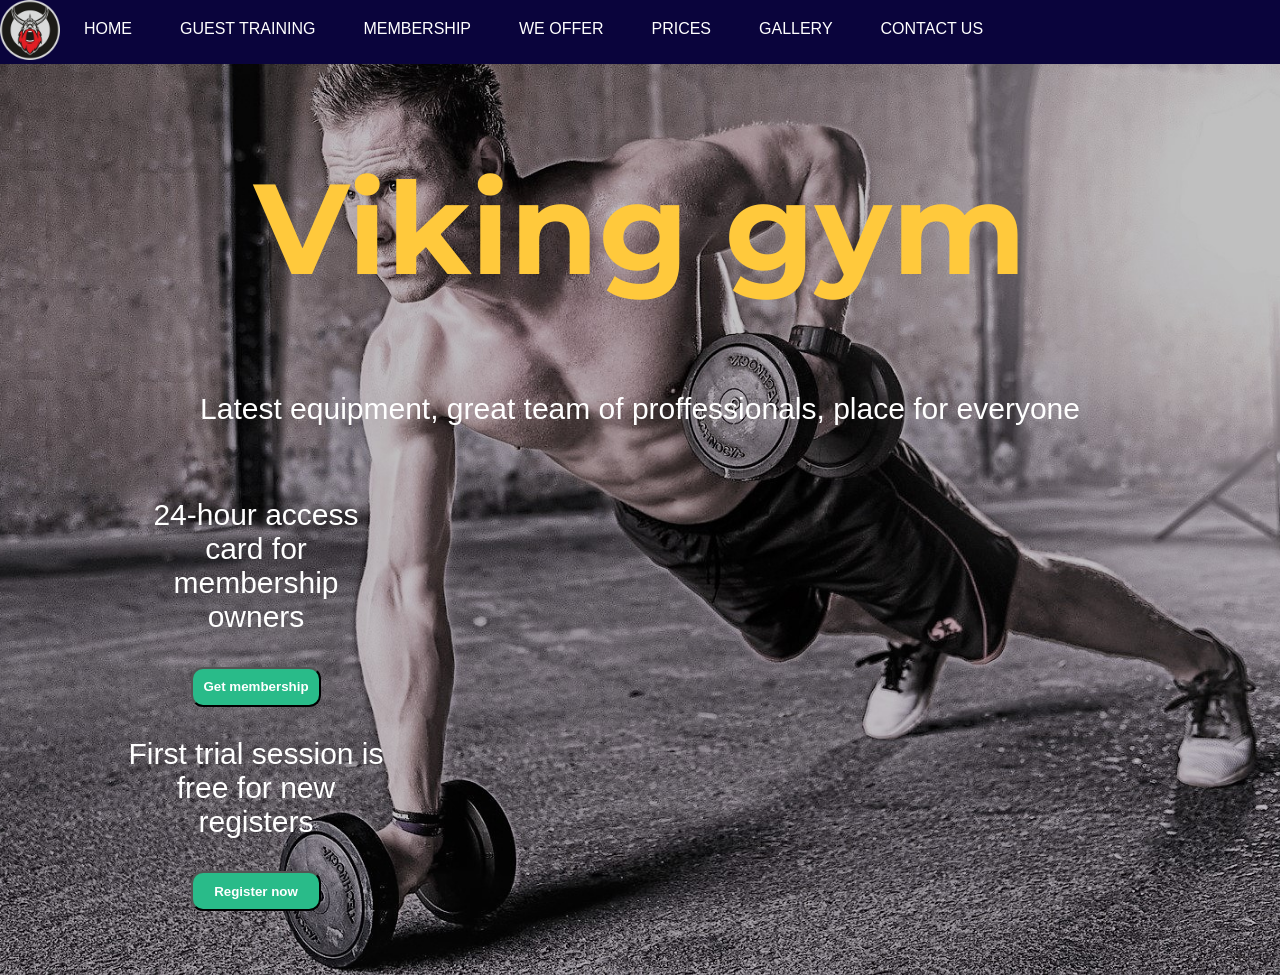
<file: index.html>
<!DOCTYPE html>
<html lang="en" dir="ltr">

<head>
  <meta charset="utf-8">
  <!--Keywords for Search engines-->
  <meta name="keywords" content="Gym, Fitness, Training, Membership">
  <!--Adjusts the size of a page to a screen size-->
  <meta name="viewport" content="width=device-width, initial-scale=1">
  <title>Home Page</title>
  <!--CSS Stylesheets-->
  <link rel="stylesheet" href="styleHome.css">
  <!--Google Fonts-->
  <link href="https://fonts.googleapis.com/css2?family=Montserrat:wght@900&family=Ubuntu&display=swap" rel="stylesheet">
</head>

<body>
  <!--Section <div class=""> </div> with class name for applying the styles from CSS file-->
  <div class="navigationMenu">
    <ul>
      <!--Unordered list <ul></ul> with <li></li> elements and <a></a> links to the webpages-->
      <!--<img src="" title=""> tag for inserting image with title-->
      <li><img src="Images/VikingLogo.png" title="logo" class="logoImage" alt="logo"></li>
      <li><a href="index.html">HOME</a></li>
      <li><a href="Registration.html">GUEST TRAINING</a></li>
      <li><a href="Membership.html">MEMBERSHIP</a></li>
      <li><a href="WeOffer.html">WE OFFER</a></li>
      <li><a href="Prices.html">PRICES</a></li>
      <li><a href="Gallery.html">GALLERY</a></li>
      <li><a href="ContactUs.html">CONTACT US</a></li>
    </ul>
  </div>

  <div class="header">
    <!--<h1> to <h6> tags are used to define HTML headings-->
    <h1>Viking gym</h1>
  </div>
  <div class="slogan">
    <!--Paragraph-->
    <p>Latest equipment, great team of proffessionals, place for everyone</p>
  </div>

  <div class="promotion">
    <p>24-hour access card for membership owners</p>
    <!--Inline Java Script onclick event - when you click on button-->
    <button type="button" title="membership" class="btn" onmouseover="changeColor(this)" onmouseout="changeColor(this)"
      onclick=" location.href='Membership.html' ">Get membership</button>
    <p>First trial session is free for new registers</p>
    <button type="button" title="registration" class="btn" onmouseover="changeColor(this)" onmouseout="changeColor(this)"
      onclick=" location.href='Registration.html' ">Register now</button>
  </div>
  <script src="index.js"></script>
  <!--Link to Java Script file-->
</body>

</html>
</file>
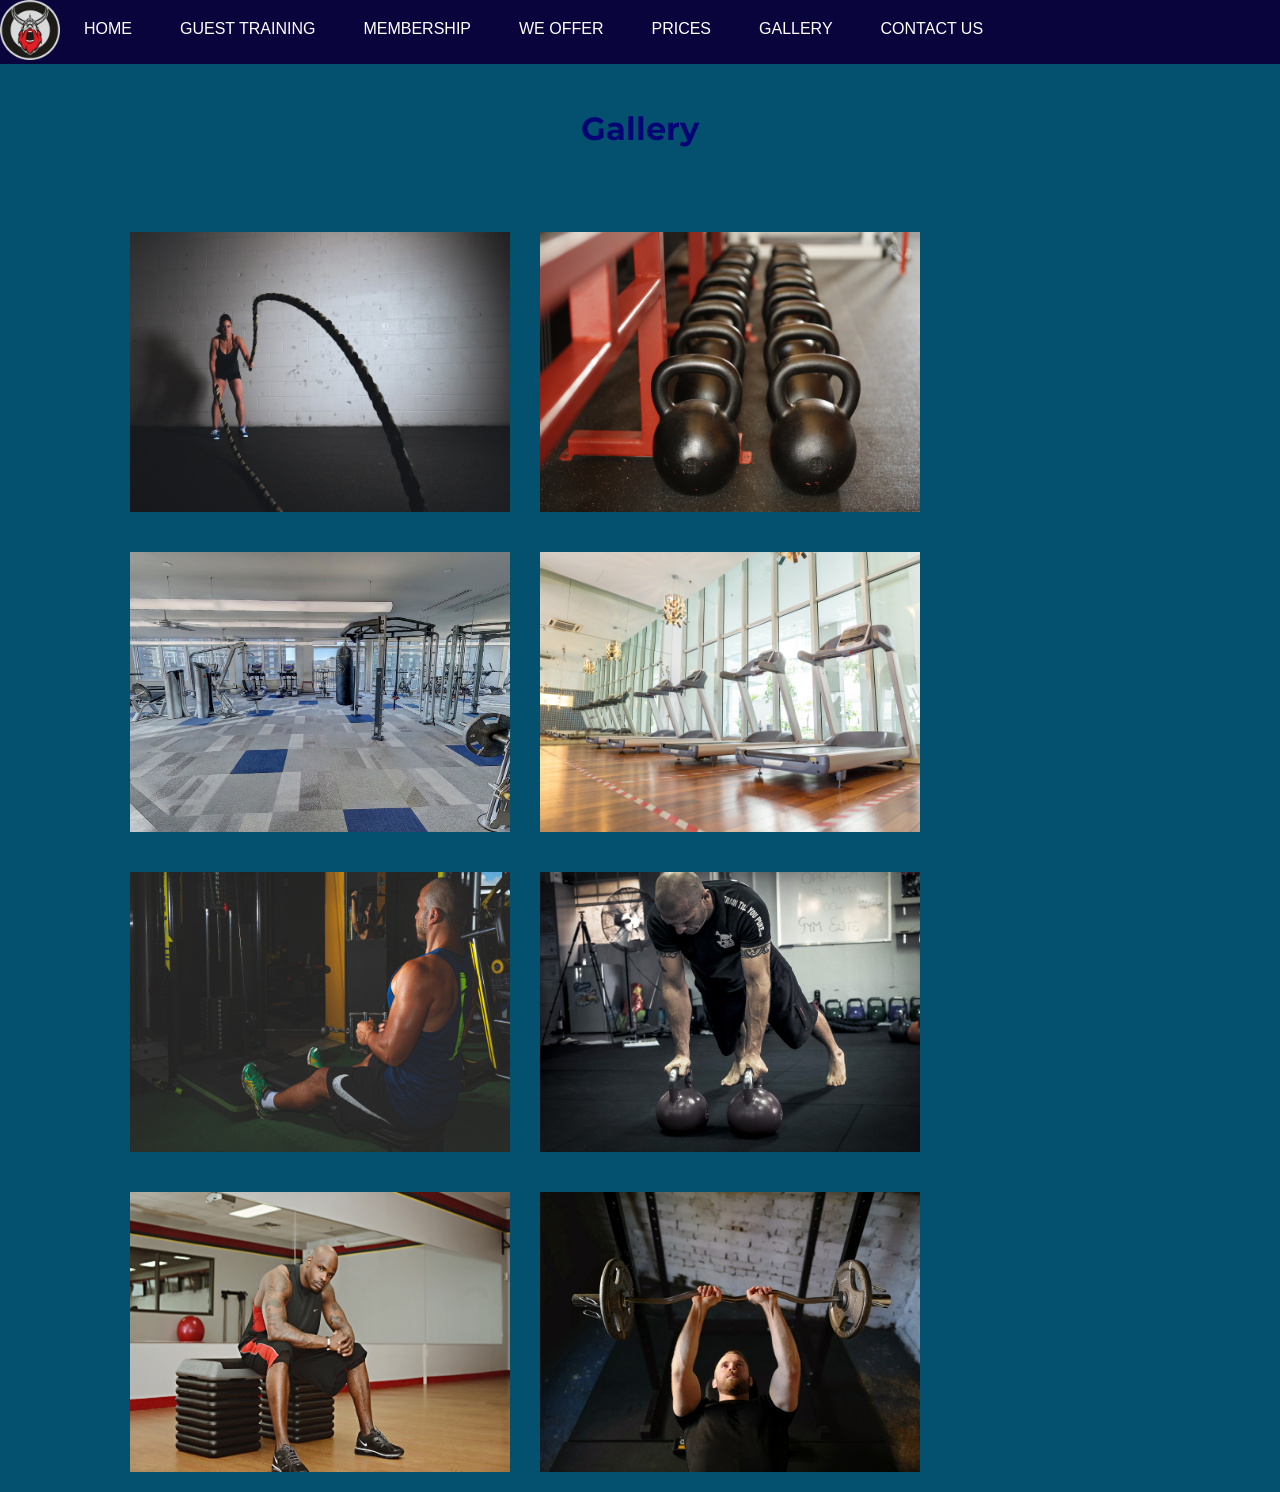
<file: Gallery.html>
<!DOCTYPE html>
<html lang="en" dir="ltr">

<head>
  <meta charset="utf-8">
  <!--Keywords for Search engines-->
  <meta name="keywords" content="Gym, Fitness, Training, Membership">
  <!--Adjusts the size of a page to a screen size-->
  <meta name="viewport" content="width=device-width, initial-scale=1">
  <title>Gallery Page</title>
  <!--CSS Stylesheets-->
  <link rel="stylesheet" href="styleBlue.css">
  <!--Google Fonts-->
  <link href="https://fonts.googleapis.com/css2?family=Montserrat:wght@900&family=Ubuntu&display=swap" rel="stylesheet">
</head>

<body>
  <!--Section <div class=""> </div> with class name for applying the styles from CSS file-->
  <div class="navigationMenu">
    <ul>
      <!--Unordered list <ul></ul> with <li></li> elements and <a></a> links to the webpages-->
      <!--<img src="" title=""> tag for inserting image with title-->
      <li><img src="Images/VikingLogo.png" title="logo" class="logoImage" alt="logo"></li>
      <li><a href="index.html">HOME</a></li>
      <li><a href="Registration.html">GUEST TRAINING</a></li>
      <li><a href="Membership.html">MEMBERSHIP</a></li>
      <li><a href="WeOffer.html">WE OFFER</a></li>
      <li><a href="Prices.html">PRICES</a></li>
      <li><a href="Gallery.html">GALLERY</a></li>
      <li><a href="ContactUs.html">CONTACT US</a></li>
    </ul>
  </div>
  <!--<h1> to <h6> tags are used to define HTML headings-->
  <h2 class="header">Gallery</h2>
  <div class="maincontainerGallery">
    <img src="Images/gallery1.jpg" title="battle ropes" class="zoom" alt="battle ropes">
    <img src="Images/gallery2.jpg" title="kettlebell" class="zoom" alt="kettlebell">
    <img src="Images/gallery3.jpg" title="gym" class="zoom" alt="gym">
    <img src="Images/gallery4.jpg" title="gym" class="zoom" alt="gym">
    <img src="Images/gallery5.jpg" title="cable pull" class="zoom" alt="cable pull">
    <img src="Images/gallery6.jpg" title="pushups" class="zoom" alt="pushups">
    <img src="Images/gallery7.jpg" title="man" class="zoom" alt="man">
    <img src="Images/gallery8.jpg" title="triceps extension" class="zoom" alt="triceps extension">
  </div>
</body>

</html>
</file>
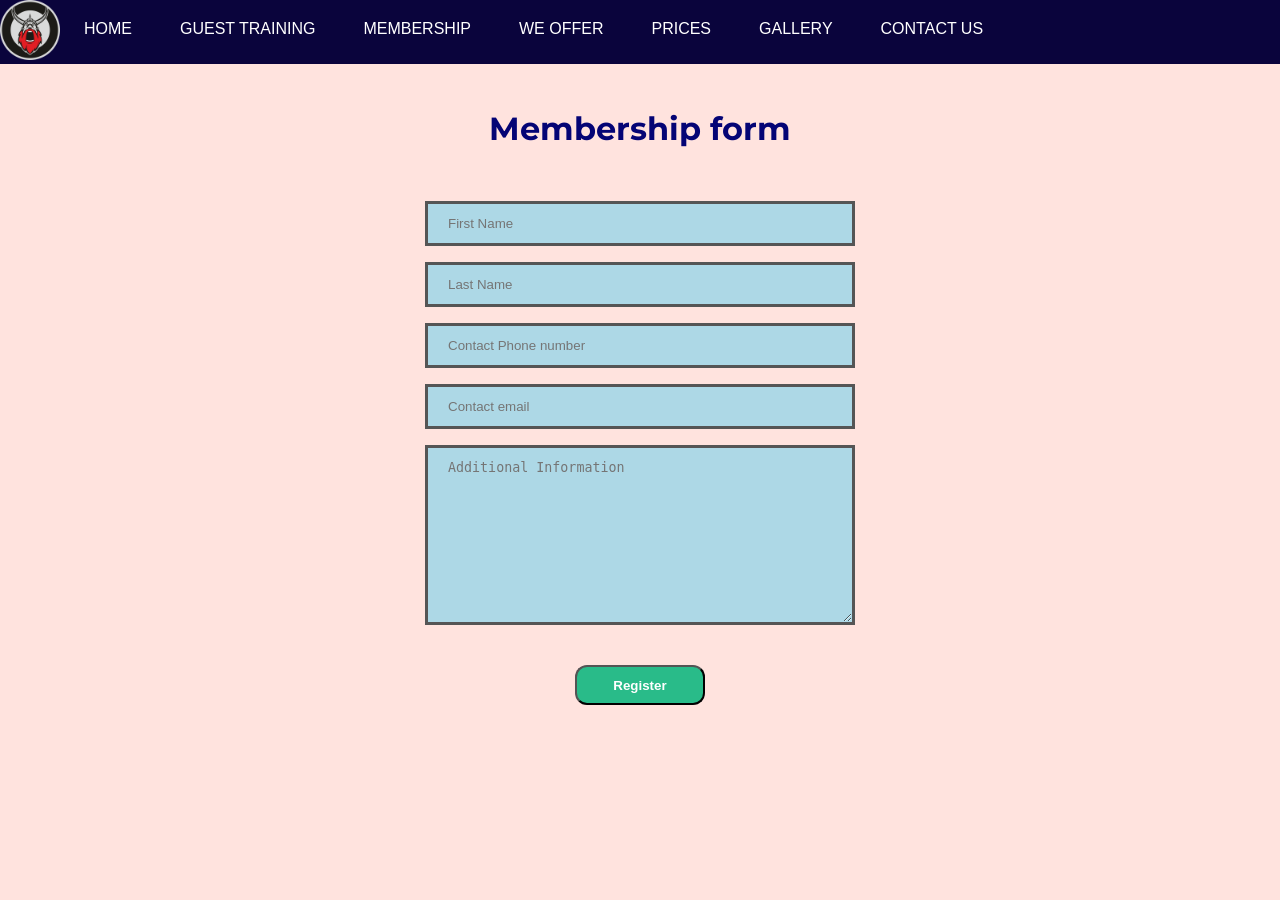
<file: Membership.html>
<!DOCTYPE html>
<html lang="en" dir="ltr">

<head>
  <meta charset="utf-8">
  <!--Keywords for Search engines-->
  <meta name="keywords" content="Gym, Fitness, Training, Membership">
  <!--Adjusts the size of a page to a screen size-->
  <meta name="viewport" content="width=device-width, initial-scale=1">
  <title>Membership Page</title>
  <!--CSS Stylesheets-->
  <link rel="stylesheet" href="styleGray.css">
  <!--Google Fonts-->
  <link href="https://fonts.googleapis.com/css2?family=Montserrat:wght@900&family=Ubuntu&display=swap" rel="stylesheet">
</head>

<body>
  <!--Section <div class=""> </div> with class name for applying the styles from CSS file-->
  <div class="navigationMenu">
    <ul>
      <!--Unordered list <ul></ul> with <li></li> elements and <a></a> links to the webpages-->
      <!--<img src="" title=""> tag for inserting image with title-->
      <li><img src="Images/VikingLogo.png" title="logo" class="logoImage" alt="logo"></li>
      <li><a href="index.html">HOME</a></li>
      <li><a href="Registration.html">GUEST TRAINING</a></li>
      <li><a href="Membership.html">MEMBERSHIP</a></li>
      <li><a href="WeOffer.html">WE OFFER</a></li>
      <li><a href="Prices.html">PRICES</a></li>
      <li><a href="Gallery.html">GALLERY</a></li>
      <li><a href="ContactUs.html">CONTACT US</a></li>
    </ul>
  </div>
  <!--<h1> to <h6> tags are used to define HTML headings-->
  <h2 class="header">Membership form</h2>

  <div class="registrationForm">
    <!--Content of the form will be sent to email in Action attribute using method Post-->
    <form action="mailto:vikinggym@mail.com" method="post" enctype="text/plain">
      <input type="text" name="firstname" placeholder="First Name" required>
      <!--<br> - Line break tag-->
      <br>
      <!--Field for text-type information-->
      <input type="text" name="lastname" placeholder="Last Name" required>
      <br>
      <!--Field for number-type information-->
      <input type="tel" name="phone" placeholder="Contact Phone number" required>
      <br>
      <input type="text" name="email" placeholder="Contact email" required>
      <br>
      <!--Field for text-type information with identified size 10x50; onkeyup- linked to function in index.js-->
      <textarea placeholder="Additional Information" name="addittionalinformation" rows="10" cols="50" onkeyup="charcountupdate(this.value)"></textarea>
      <br>
      <!--Id connects element to index.js -->
      <!--Inline container span-->
      <span id=charcount></span>
      <br>
      <!--Button element which used to send the information; type=submit and value=send -->
      <button title="vikinggym@mail.com" type="submit" class="btn" value="send" onmouseover="changeColor(this)" onmouseout="changeColor(this)">Register</button>
    </form>
  </div>
  <script src="index.js"></script>
  <!--Link to Java Script file-->
</body>

</html>
</file>
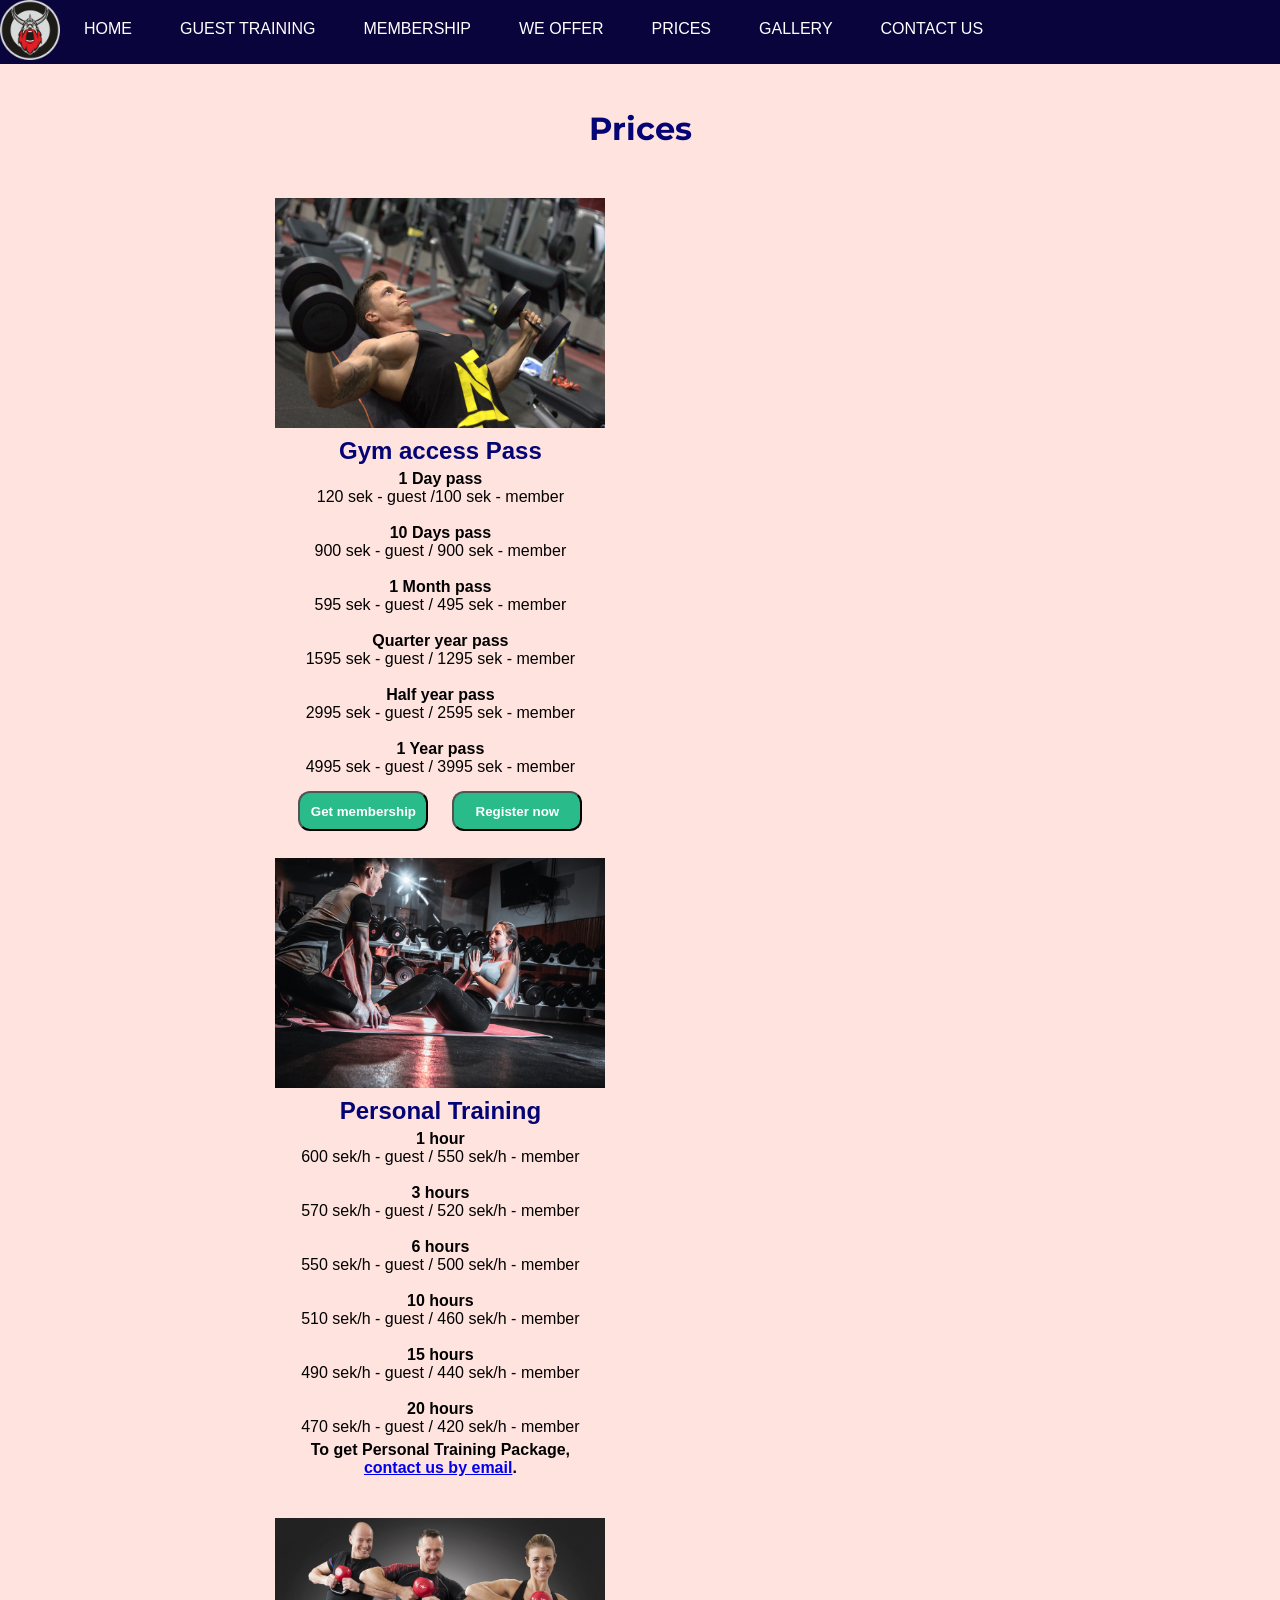
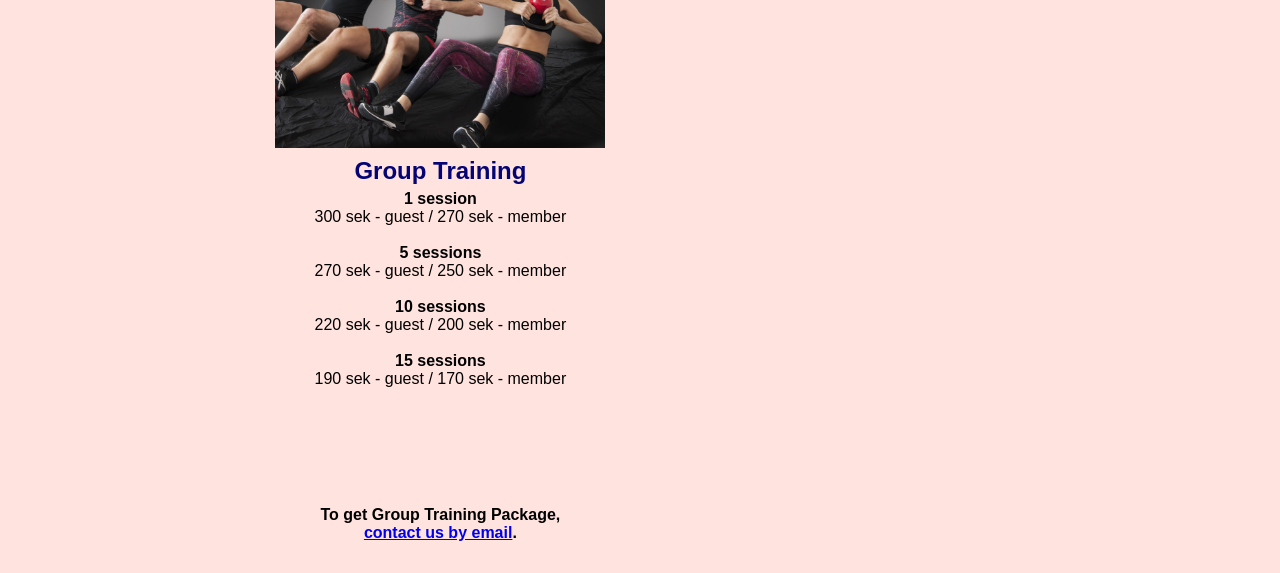
<file: Prices.html>
<!DOCTYPE html>
<html lang="en" dir="ltr">

<head>
  <meta charset="utf-8">
  <meta name="keywords" content="Gym, Fitness, Training, Membership">
  <!--Keywords for Search engines-->
  <meta name="viewport" content="width=device-width, initial-scale=1">
  <!--Adjusts the size of a page to a screen size-->
  <title>Prices Page</title>
  <!--CSS Stylesheets-->
  <link rel="stylesheet" href="styleGray.css">
  <!--Google Fonts-->
  <link href="https://fonts.googleapis.com/css2?family=Montserrat:wght@900&family=Ubuntu&display=swap" rel="stylesheet">
</head>

<body>
  <!--Section <div class=""> </div> with class name for applying the styles from CSS file-->
  <div class="navigationMenu">
    <ul>
      <!--Unordered list <ul></ul> with <li></li> elements and <a></a> links to the webpages-->
      <!--<img src="" title=""> tag for inserting image with title-->
      <li><img src="Images/VikingLogo.png" title="logo" class="logoImage" alt="logo"></li>
      <li><a href="index.html">HOME</a></li>
      <li><a href="Registration.html">GUEST TRAINING</a></li>
      <li><a href="Membership.html">MEMBERSHIP</a></li>
      <li><a href="WeOffer.html">WE OFFER</a></li>
      <li><a href="Prices.html">PRICES</a></li>
      <li><a href="Gallery.html">GALLERY</a></li>
      <li><a href="ContactUs.html">CONTACT US</a></li>
    </ul>
  </div>
  <!--<h1> to <h6> tags are used to define HTML headings-->
  <h2 class="header">Prices</h2>

  <div class="maincontainerPrices">

    <div class="offer">
      <img src="Images/gymTraining.jpg" title="gym access" alt="gym training">
      <h2>Gym access Pass</h2>
      <!--Paragraph-->
      <p>
        <!--Applies bold style to text-->
        <b>1 Day pass</b>
        <!--Line break tag-->
        <br>
        120 sek - guest /100 sek - member
        <br>
        <br>
        <b>10 Days pass</b>
        <br>
        900 sek - guest / 900 sek - member
        <br>
        <br>
        <b>1 Month pass</b>
        <br>
        595 sek - guest / 495 sek - member
        <br>
        <br>
        <b>Quarter year pass</b>
        <br>
        1595 sek - guest / 1295 sek - member
        <br>
        <br>
        <b>Half year pass</b>
        <br>
        2995 sek - guest / 2595 sek - member
        <br>
        <br>
        <b>1 Year pass</b>
        <br>
        4995 sek - guest / 3995 sek - member
      </p>
      <!--Inline Java Script onclick event - when you click on button-->
      <button type="button" title="membership" class="btn" onmouseover="changeColor(this)" onmouseout="changeColor(this)" onclick=" location.href='Membership.html' ">Get membership</button>
      <button type="button" title="registration" class="btn" onmouseover="changeColor(this)" onmouseout="changeColor(this)" onclick=" location.href='Registration.html' ">Register
        now</button>
    </div>
    <div class="offer">
      <img src="Images/personalTraining.jpg" title="personal training" alt="personal training">
      <h2>Personal Training</h2>
      <p>
        <b>1 hour</b>
        <br>
        600 sek/h - guest / 550 sek/h - member
        <br>
        <br>
        <b>3 hours</b>
        <br>
        570 sek/h - guest / 520 sek/h - member
        <br>
        <br>
        <b>6 hours</b>
        <br>
        550 sek/h - guest / 500 sek/h - member
        <br>
        <br>
        <b>10 hours</b>
        <br>
        510 sek/h - guest / 460 sek/h - member
        <br>
        <br>
        <b>15 hours</b>
        <br>
        490 sek/h - guest / 440 sek/h - member
        <br>
        <br>
        <b>20 hours</b>
        <br>
        470 sek/h - guest / 420 sek/h - member
      </p>
      <p>
        <b>To get Personal Training Package,
          <br>
          <!--Link to email-->
          <a title="vikinggym@mail.com" href="mailto:vikinggym@mail.com">contact us by email</a>.
        </b>
      </p>

    </div>
    <div class="offer">
      <img src="Images/groupTraining.jpg" title="group training" alt="group training">
      <h2>Group Training</h2>
      <p>
        <b>1 session</b>
        <br>
        300 sek - guest / 270 sek - member
        <br>
        <br>
        <b>5 sessions</b>
        <br>
        270 sek - guest / 250 sek - member
        <br>
        <br>
        <b>10 sessions</b>
        <br>
        220 sek - guest / 200 sek - member
        <br>
        <br>
        <b>15 sessions</b>
        <br>
        190 sek - guest / 170 sek - member
      </p>
      <br>
      <br>
      <br>
      <br>
      <br>
      <br>
      <p>
        <b>To get Group Training Package,
          <br>
          <a title="vikinggym@mail.com" href="mailto:vikinggym@mail.com">contact us by email</a>.</b>
      </p>
    </div>
  </div>
  <script src="index.js"></script>
  <!--Link to Java Script file-->
</body>

</html>
</file>
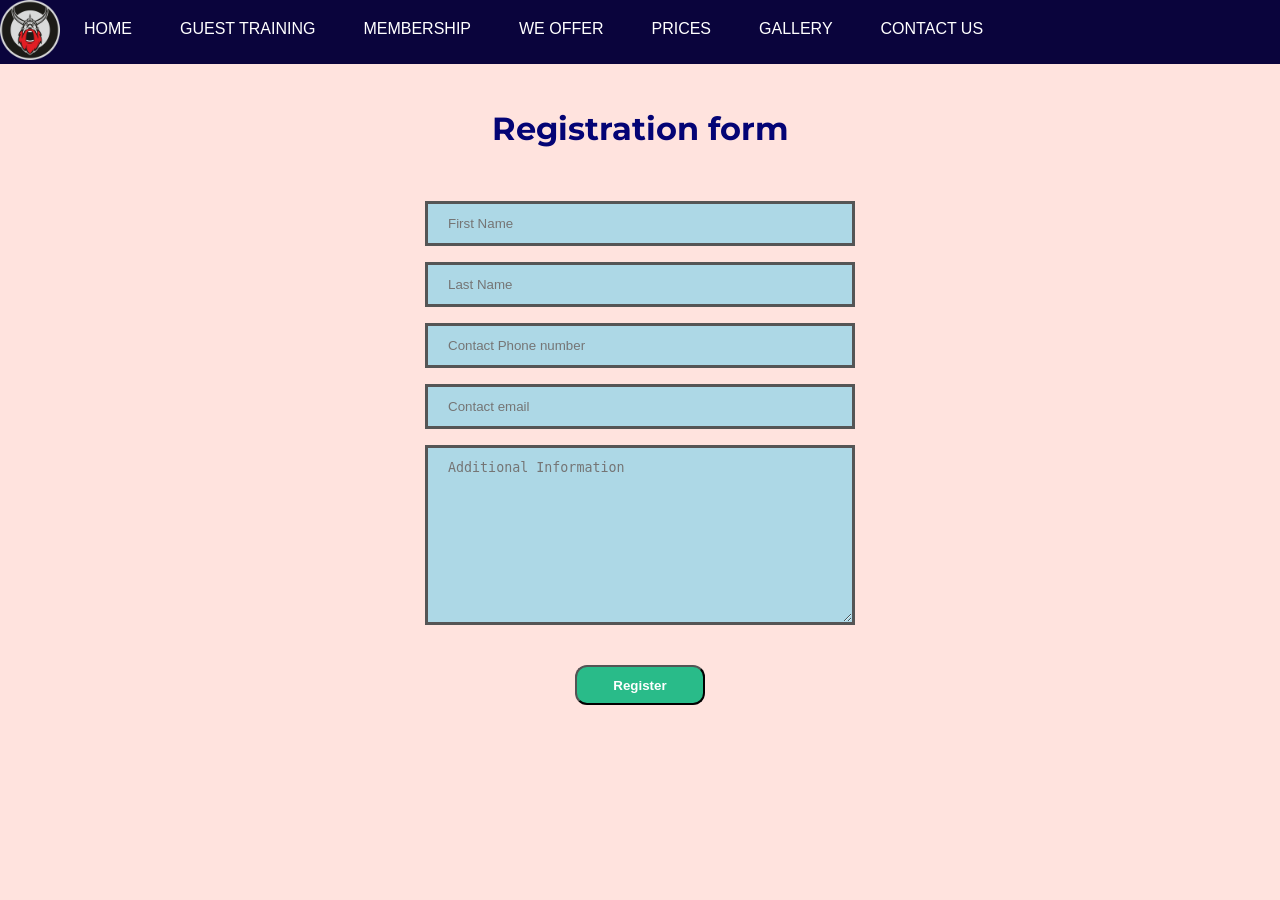
<file: Registration.html>
<!DOCTYPE html>
<html lang="en" dir="ltr">

<head>
  <meta charset="utf-8">
  <meta name="keywords" content="Gym, Fitness, Training, Membership">
  <!--Keywords for Search engines-->
  <meta name="viewport" content="width=device-width, initial-scale=1">
  <!--Adjusts the size of a page to a screen size-->
  <title>Registration</title>
  <!--CSS Stylesheets-->
  <link rel="stylesheet" href="styleGray.css">
  <!--Google Fonts-->
  <link href="https://fonts.googleapis.com/css2?family=Montserrat:wght@900&family=Ubuntu&display=swap" rel="stylesheet">
</head>

<body>
  <!--Section <div class=""> </div> with class name for applying the styles from CSS file-->
  <div class="navigationMenu">
    <ul>
      <!--Unordered list <ul></ul> with <li></li> elements and <a></a> links to the webpages-->
      <!--<img src="" title=""> tag for inserting image with title-->
      <li><img src="Images/VikingLogo.png" title="logo" class="logoImage" alt="logo"></li>
      <li><a href="index.html">HOME</a></li>
      <li><a href="Registration.html">GUEST TRAINING</a></li>
      <li><a href="Membership.html">MEMBERSHIP</a></li>
      <li><a href="WeOffer.html">WE OFFER</a></li>
      <li><a href="Prices.html">PRICES</a></li>
      <li><a href="Gallery.html">GALLERY</a></li>
      <li><a href="ContactUs.html">CONTACT US</a></li>
    </ul>
  </div>
<!--<h1> to <h6> tags are used to define HTML headings-->
  <h2 class="header">Registration form</h2>

  <div class="registrationForm">
    <!--Content of the form will be sent to email in Action attribute using method Post-->
    <form action="mailto:vikinggym@mail.com" method="post" enctype="text/plain">
      <input type="text" name="firstname" placeholder="First Name" required>
      <!--line break tag-->
      <br>
      <!--Field for text-type information-->
      <input type="text" name="lastname" placeholder="Last Name" required>
      <br>
      <!--Field for number-type information-->
      <input type="tel" name="phone" placeholder="Contact Phone number" required>
      <br>
      <input type="text" name="email" placeholder="Contact email" required>
      <br>
      <!--Field for text-type information with identified size 10x50; onkeyup- linked to function in index.js-->
      <textarea placeholder="Additional Information" name="addittionalinformation" rows="10" cols="50" onkeyup="charcountupdate(this.value)"></textarea>
      <br>
      <!--Id connects element to index.js -->
      <!--Inline container span-->
      <span id=charcount></span>
      <br>
      <!--Button element which used to send the information; type=submit and value=send -->
      <button title="vikinggym@mail.com" type="submit" class="btn" value="send" onmouseover="changeColor(this)" onmouseout="changeColor(this)">Register</button>
    </form>
  </div>
  <!--Link to Java Script file-->
  <script src="index.js"></script>
</body>

</html>
</file>
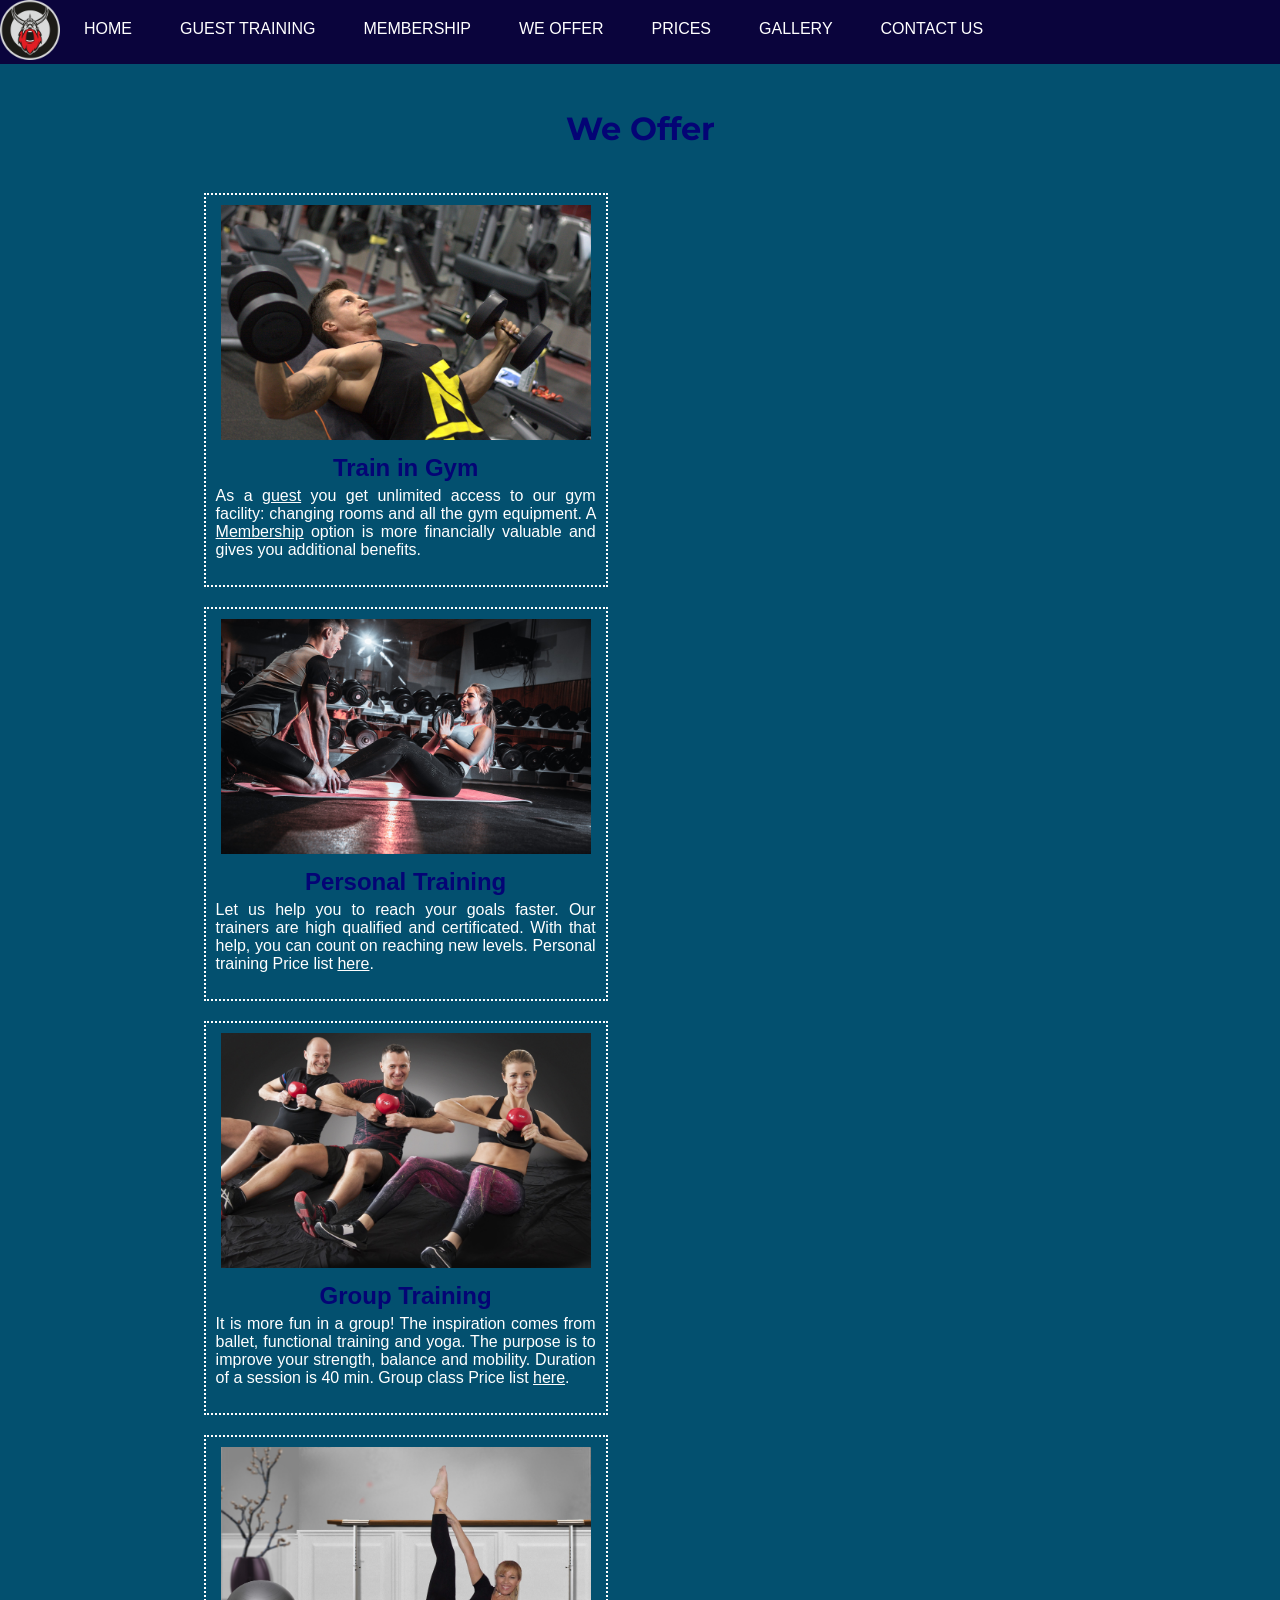
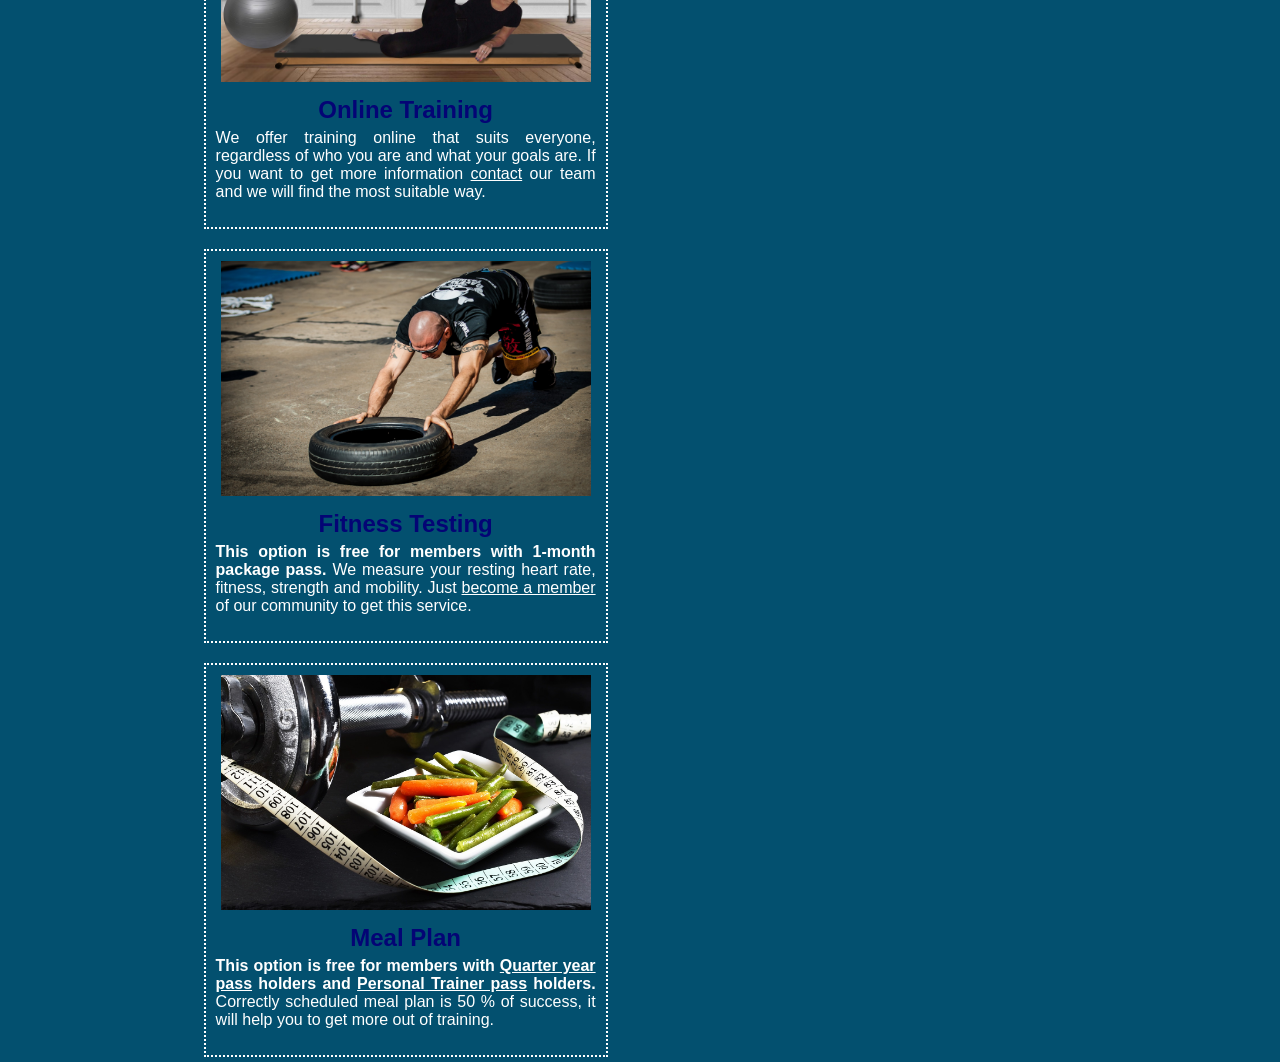
<file: WeOffer.html>
<!DOCTYPE html>
<html lang="en" dir="ltr">

<head>
  <meta charset="utf-8">
  <!--Keywords for Search engines-->
  <meta name="keywords" content="Gym, Fitness, Training, Membership">
  <!--Adjusts the size of a page to a screen size-->
  <meta name="viewport" content="width=device-width, initial-scale=1">
  <title>We Offer Page</title>
  <!--CSS Stylesheets-->
  <link rel="stylesheet" href="styleBlue.css">
  <!--Google Fonts-->
  <link href="https://fonts.googleapis.com/css2?family=Montserrat:wght@900&family=Ubuntu&display=swap" rel="stylesheet">
</head>

<body>
  <!--Section <div class=""> </div> with class name for applying the styles from CSS file-->
  <div class="navigationMenu">
    <ul>
      <!--Unordered list <ul></ul> with <li></li> elements and <a></a> links to the webpages-->
      <!--<img src="" title=""> tag for inserting image with title-->
      <li><img src="Images/VikingLogo.png" title="logo" class="logoImage" alt="logo"></li>
      <li><a href="index.html">HOME</a></li>
      <li><a href="Registration.html">GUEST TRAINING</a></li>
      <li><a href="Membership.html">MEMBERSHIP</a></li>
      <li><a href="WeOffer.html">WE OFFER</a></li>
      <li><a href="Prices.html">PRICES</a></li>
      <li><a href="Gallery.html">GALLERY</a></li>
      <li><a href="ContactUs.html">CONTACT US</a></li>
    </ul>
  </div>
  <!--<h1> to <h6> tags are used to define HTML headings-->
  <h2 class="header">We Offer</h2>

  <div class="maincontainerOffer">

    <div class="offer">
      <img src="Images/gymTraining.jpg" class="offerImage" title="gym training" alt="gym training">
      <h2>Train in Gym</h2>
      <p>As a <a title="prices" href="Prices.html">guest</a> you get unlimited access to our gym facility: changing rooms and all the gym
        equipment.
        A <a title="prices" href="Prices.html">Membership</a> option is more financially valuable and gives you additional benefits.</p>
    </div>
    <div class="offer">
      <img src="Images/personalTraining.jpg" class="offerImage" title="personal training" alt="personal training">
      <h2>Personal Training</h2>
      <!--Paragraph-->
      <p>Let us help you to reach your goals faster.
        Our trainers are high qualified and certificated.
        With that help, you can count on reaching new levels.
        Personal training Price list <a title="prices" href="Prices.html">here</a>.</p>
    </div>
    <div class="offer">
      <img src="Images/groupTraining.jpg" class="offerImage" title="group training" alt="group training">
      <h2>Group Training</h2>
      <p>It is more fun in a group!
        The inspiration comes from ballet, functional training and yoga. The purpose is to improve your strength, balance and mobility. Duration of a session is 40 min.
        Group class Price list <a title="prices" href="Prices.html">here</a>.</p>
    </div>
    <div class="offer">
      <img src="Images/onlineTraining.jpg" class="offerImage" title="online training" alt="online training">
      <h2>Online Training</h2>
      <p>We offer training online that suits everyone, regardless of who you are and what your goals are.
        If you want to get more information <a title="our contacts" href="ContactUs.html">contact</a> our team and we will find the most
        suitable way.</p>
    </div>
    <div class="offer">
      <img src="Images/fitTest.jpg" class="offerImage" title="fitness testing" alt="fitness testing">
      <h2>Fitness Testing</h2>
      <!--Applyes bold style to the text-->
      <p> <b>This option is free for members with 1-month package pass.</b>
        We measure your resting heart rate, fitness, strength and mobility. Just <a title="membership" href="Membership.html">become a
          member</a> of our community
        to get this service.</p>
    </div>
    <div class="offer">
      <img src="Images/mealPlan.jpg" class="offerImage" title="meal plan" alt="meal plan">
      <h2>Meal Plan</h2>
      <p><b>This option is free for members with <a title="prices" href="Prices.html">Quarter year pass</a> holders and <a title="prices"
            href="Prices.html">Personal Trainer pass</a> holders.</b>
        Correctly scheduled meal plan is 50 % of success, it will help you to get more out of training.</p>
    </div>


  </div>
</body>

</html>
</file>
<file: styleHome.css>
/*Styles for en element*/
body {
  /*Image for background*/
  background-image: url("Images/main.jpg");
  /*Image cover´s all the body*/
  background-size: cover;
  /*Image will not be copied*/
  background-repeat: no-repeat;
  /*Positioning for Image*/
  background-position: center;
  /*Removes margins*/
  margin: 0;
}

/*Styles for image (class selector)*/
.logoImage {
  /*Size of the Logo Image*/
  width: 60px;
  height: 60px;
}

ul {
  /*Removes all styles from <ul> and <li> elements*/
  list-style-type: none;
  margin: 0;
  /*Removes paddings*/
  padding: 0;
  /*The overflow is clipped, and the rest of the content will be invisible*/
  overflow: hidden;
  /*Add a #0A043C background-color to each <a> element*/
  background-color: #0A043C;
}

li {
  /*Place elements next to each other from left*/
  float: left;
}

/*Styles for descendant elements <a> of <li> element*/
li a {
  /*Elements become block elements*/
  display: block;
  /*Colour of the text*/
  color: white;
  /*Centralise the text*/
  text-align: center;
  /*Padding*/
  padding: 20px 24px;
  /*Removes link´s default styles*/
  text-decoration: none;
  /*Family and style of the text*/
  font-family: Arial, Helvetica, serif;
}

li a:hover {
  /*Change the link color to (black) on hover*/
  background-color: #111;
}

.header {
  /*Font`s properties*/
  font-size: 4rem;
  font-family: "Montserrat";
  color: #FFC93C;
  text-align: center;
}

.slogan {
  /*Occupies all width of div*/
  width: auto;
  /*Font`s properties*/
  font-size: 30px;
  font-family: Arial, Helvetica, serif;
  color: #FFFFFF;
  text-align: center;
}

.promotion {
  /*Occupies 20% of the width of div*/
  width: 20%;
  /*Places element from the left side*/
  float: left;
  font-size: 30px;
  font-family: Arial, Helvetica, serif;
  color: #FFFFFF;
  text-align: center;
  margin: 1% 3% 5% 10%;
}

.btn {
  /*Defines the color inside the button element*/
  background-color: #29BB89;
  /*Text colour*/
  color: white;
  /*Defines the size of a button*/
  width: 130px;
  height: 40px;
  /*Rounds the edges of the button*/
  border-radius: 12px;
  font-family: Arial, Helvetica, serif;
  font-weight: bold;
}
</file>
<file: styleBlue.css>
/*Styles for en element*/
body {
  /*Add a #03506F background-color to the element*/
  background-color: #03506F;
  /*Removes margins*/
  margin: 0;
}

/*Styles for image (class selector)*/
.logoImage {
  /*Size of the Logo Image*/
  width: 60px;
  height: 60px;
}

ul {
  /*Removes all styles from <ul> and <li> elements*/
  list-style-type: none;
  margin: 0;
  /*Removes paddings*/
  padding: 0;
  /*The overflow is clipped, and the rest of the content will be invisible*/
  overflow: hidden;
  /*Add a #0A043C background-color to each <a> element*/
  background-color: #0A043C;
}

li {
  /*Place elements next to each other from left*/
  float: left;
}

/*Styles for descendant elements <a> of <li> element*/
li a {
  /*Elements become block elements*/
  display: block;
  /*Colour of the text*/
  color: white;
  /*Centralise the text*/
  text-align: center;
  /*Padding*/
  padding: 20px 24px;
  /*Removes link´s default styles*/
  text-decoration: none;
  /*Family and style of the text*/
  font-family: Arial, Helvetica, serif;
}

li a:hover {
  background-color: #111;
  /*Change the link color to (black) on hover*/
}

.header {
  /*Font`s properties*/
  font-size: 2rem;
  font-family: "Montserrat";
  color: #040475;
  text-align: center;
  /*Margin auto - centralise the content - auto width*/
  margin: 45px auto 30px auto;
}

.maincontainerOffer {
  /*Defines marging from left and right*/
  margin-left: 12%;
  margin-right: 12%;
}

.maincontainerGallery {
  margin-top: 5%;
  margin-left: 9%;
  /*Defines marging from top*/
  margin-right: 9%;
}

.offer {
  text-align: center;
  /*Defines the size of a container*/
  height: 390px;
  width: 400px;
  /*Styling of the border of container*/
  border-color: white;
  border-width: 2px;
  border-style: dotted;
  margin: 15px 50px 5px 50px;
  /*Places element from the left side*/
  float: left;
}

h2 {
  text-align: center;
  font-family: Arial, Helvetica, serif;
  /*Add bold style to the text*/
  font-weight: bold;
  color: #040475;
  margin: 5px auto;
}

.offerImage {
  margin: 10px 10px 5px 10px;
  height: 235px;
  width: 370px;
}

.offer p {
  /*Styling of a text in the paragraphs*/
  font-family: Arial, Helvetica, serif;
  color: #FFFFFF;
  /*Placement of the text in the container*/
  margin: 5px 10px;
  /*Adding space in between the words*/
  text-align: justify;
}

/*Styling of the links in container with class selector "offer"*/
.offer a {
  color: white;
}

.offer a:hover {
  color: gray;
}

.zoom {
  padding: 5px;
  /*Time of transition*/
  transition: transform .2s;
  /* Animation */
  width: 380px;
  height: 280px;
  margin: 15px 10px;
  /*Place elements next to each other from left*/
  float: left;
}

.zoom:hover {
  /*Zooms image on hover*/
  transform: scale(1.5);
}
</file>
<file: styleGray.css>
/*Styles for en element*/
body {
  /*Add a #FFE3DE background-color to the element*/
  background-color: #FFE3DE;
  /*Removes margins*/
  margin: 0;
}

/*Styles for image (class selector)*/
.logoImage {
  /*Size of the Logo Image*/
  width: 60px;
  height: 60px;
}

ul {
  /*Removes all styles from <ul> and <li> elements*/
  list-style-type: none;
  margin: 0;
  /*Removes paddings*/
  padding: 0;
  /*The overflow is clipped, and the rest of the content will be invisible*/
  overflow: hidden;
  /*Add a #0A043C background-color to each <a> element*/
  background-color: #0A043C;
}

li {
  /*Place elements next to each other from left*/
  float: left;
}

/*Styles for descendant elements <a> of <li> element*/
li a {
  /*Elements become block elements*/
  display: block;
  /*Colour of the text*/
  color: white;
  /*Centralise the text*/
  text-align: center;
  /*Padding*/
  padding: 20px 24px;
  /*Removes link´s default styles*/
  text-decoration: none;
  /*Family and style of the text*/
  font-family: Arial, Helvetica, serif;
}

li a:hover {
  background-color: #111;
  /*Change the link color to (black) on hover*/
}

.header {
  /*Font`s properties*/
  font-size: 2rem;
  font-family: "Montserrat";
  color: #040475;
  text-align: center;
  /*Margin auto - centralise the content - auto width*/
  margin: 45px auto;
}

h2 {
  text-align: center;
  font-family: Arial, Helvetica, serif;
  /*Add bold style to the text*/
  font-weight: bold;
  color: #040475;
  margin: 5px auto;
}

.registrationForm {
  text-align: center;
}

input {
  /*Occupies 30% of div`s width*/
  width: 30%;
  padding: 12px 20px;
  margin: 8px 0;
  /*Styling of input field*/
  background-color: lightblue;
  border: 3px solid #555;
}

textarea {
  width: 30%;
  padding: 12px 20px;
  margin: 8px 0;
  background-color: lightblue;
  border: 3px solid #555;
}

.btn {
  /*Defines the color inside the button element*/
  background-color: #29BB89;
  /*Text colour*/
  color: white;
  /*Defines the size of a button*/
  width: 130px;
  height: 40px;
  /*Rounds the edges of the button*/
  border-radius: 12px;
  font-family: Arial, Helvetica, serif;
  font-weight: bold;
  margin: 10px;
}

.maincontainerPrices {
  /*Defines marging from left and right*/
  margin-left: 18%;
  margin-right: 18%;
}

.offer {
  text-align: center;
  /*Defines the size of a container*/
  height: 650px;
  width: 400px;
  margin: 5px 10px 5px 10px;
  float: left;
}

.offer p {
  /*Styling of a text in the paragraphs*/
  font-family: Arial, Helvetica, serif;
  color: black;
  /*Placement of the text in the container*/
  margin: 5px 10px;
  text-align: center;
}

img {
  /*Size of an Image elements*/
  height: 230px;
  width: 330px;
}

.aboutUs {
  height: 400px;
  width: 500px;
  /*Adding space in between the words*/
  text-align: justify;
  font-family: Arial, Helvetica, serif;
  font-weight: bold;
  margin: 100px auto;
}

.logoImageBig {
  width: 200px;
  height: 200px;
  /*Element placed from the right side*/
  float: right;
  margin: 30px;
}

.maincontainerContacts {
  margin-left: 18%;
  margin-right: 18%;
}

.contacts {
  text-align: left;
  font-family: Arial, Helvetica, serif;
  font-weight: bold;
  height: 190px;
  width: 300px;
  float: left;
  margin: 10px 40px;
}

.middle {
  width: 33%;
  float: left;
  text-align: center;
  font-family: Arial, Helvetica, serif;
  font-weight: bold;
  height: 390px;
  margin: 10px 40px;
}

.social-icon {
  margin: 10px;
  color: black;
}

.social-icon:hover {
  color: red;
  /*Change the link color to (red) on hover*/
}

.small1 {
  text-align: left;
  height: 150px;
  width: 140px;
  margin: auto;
  float: left;
}

.small2 {
  text-align: left;
  height: 150px;
  width: 140px;
  margin: auto;
  float: right;
}

.hours {
  text-align: left;
  font-family: Arial, Helvetica, serif;
  font-weight: bold;
  height: 190px;
  width: 300px;
  float: left;
  margin: 10px 40px;
}
</file>
